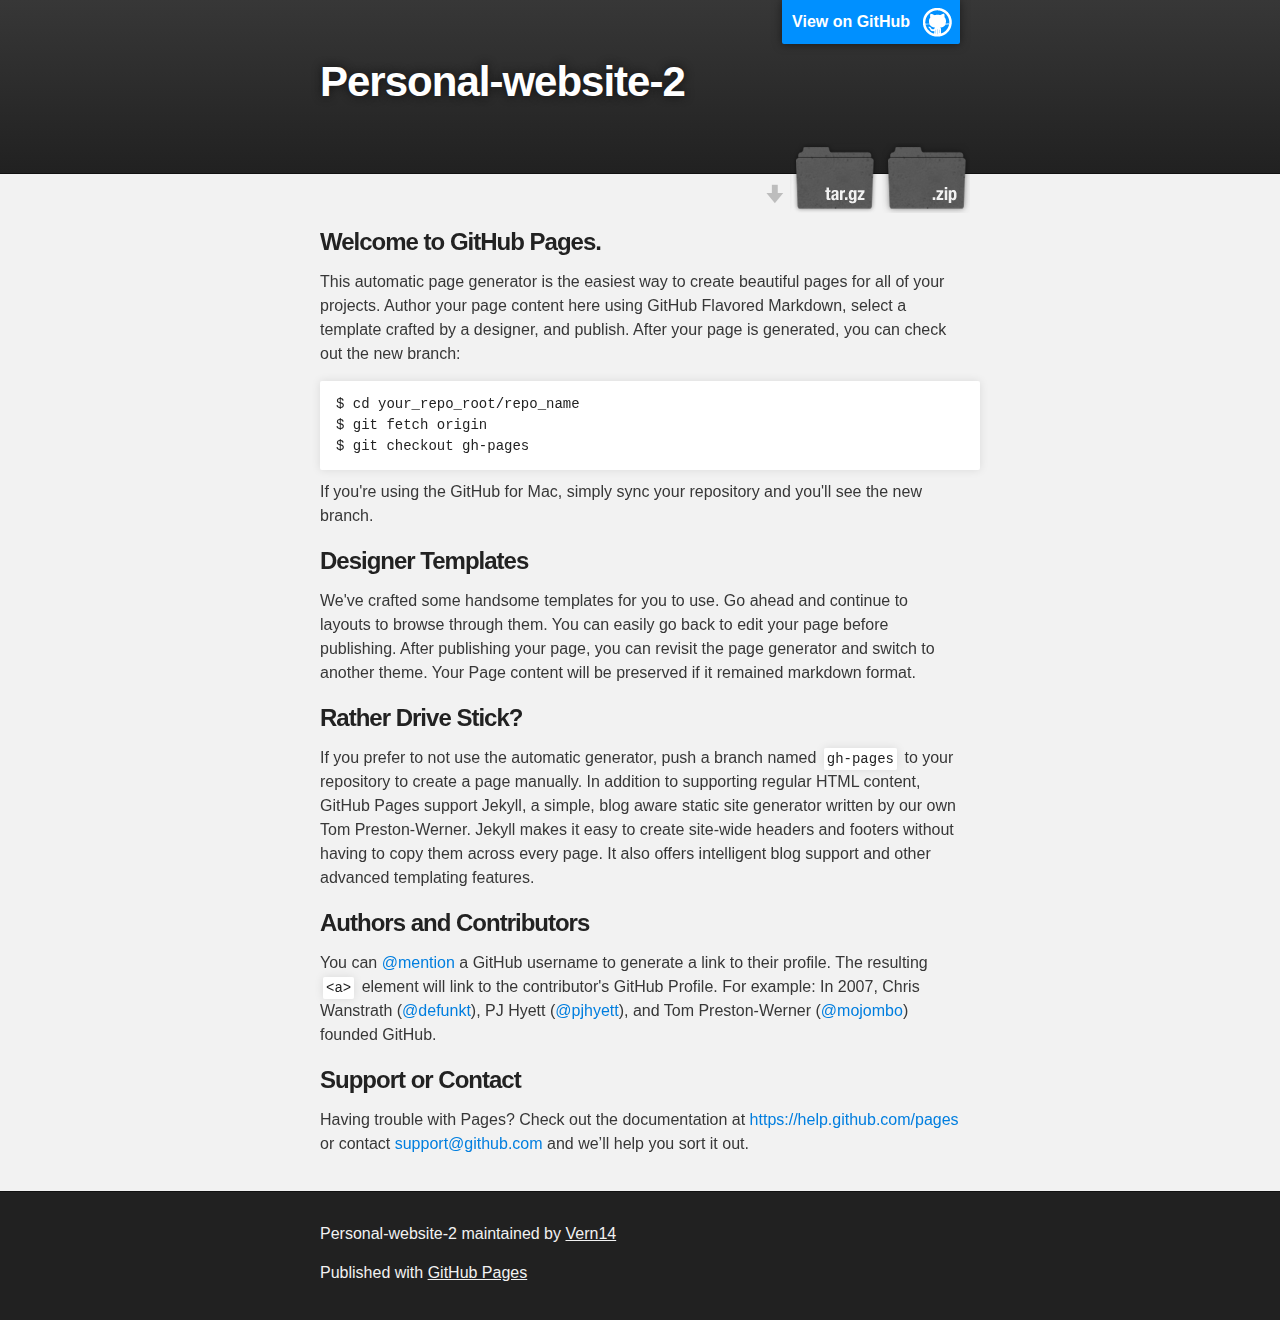
<file: index.html>
<!DOCTYPE html>
<html>

  <head>
    <meta charset='utf-8'>
    <meta http-equiv="X-UA-Compatible" content="chrome=1">
    <meta name="description" content="Personal-website-2 : ">

    <link rel="stylesheet" type="text/css" media="screen" href="stylesheets/stylesheet.css">

    <title>Personal-website-2</title>
  </head>

  <body>

    <!-- HEADER -->
    <div id="header_wrap" class="outer">
        <header class="inner">
          <a id="forkme_banner" href="https://github.com/Vern14/Personal-Website-2">View on GitHub</a>

          <h1 id="project_title">Personal-website-2</h1>
          <h2 id="project_tagline"></h2>

            <section id="downloads">
              <a class="zip_download_link" href="https://github.com/Vern14/Personal-Website-2/zipball/master">Download this project as a .zip file</a>
              <a class="tar_download_link" href="https://github.com/Vern14/Personal-Website-2/tarball/master">Download this project as a tar.gz file</a>
            </section>
        </header>
    </div>

    <!-- MAIN CONTENT -->
    <div id="main_content_wrap" class="outer">
      <section id="main_content" class="inner">
        <h3>
<a id="welcome-to-github-pages" class="anchor" href="#welcome-to-github-pages" aria-hidden="true"><span class="octicon octicon-link"></span></a>Welcome to GitHub Pages.</h3>

<p>This automatic page generator is the easiest way to create beautiful pages for all of your projects. Author your page content here using GitHub Flavored Markdown, select a template crafted by a designer, and publish. After your page is generated, you can check out the new branch:</p>

<pre><code>$ cd your_repo_root/repo_name
$ git fetch origin
$ git checkout gh-pages
</code></pre>

<p>If you're using the GitHub for Mac, simply sync your repository and you'll see the new branch.</p>

<h3>
<a id="designer-templates" class="anchor" href="#designer-templates" aria-hidden="true"><span class="octicon octicon-link"></span></a>Designer Templates</h3>

<p>We've crafted some handsome templates for you to use. Go ahead and continue to layouts to browse through them. You can easily go back to edit your page before publishing. After publishing your page, you can revisit the page generator and switch to another theme. Your Page content will be preserved if it remained markdown format.</p>

<h3>
<a id="rather-drive-stick" class="anchor" href="#rather-drive-stick" aria-hidden="true"><span class="octicon octicon-link"></span></a>Rather Drive Stick?</h3>

<p>If you prefer to not use the automatic generator, push a branch named <code>gh-pages</code> to your repository to create a page manually. In addition to supporting regular HTML content, GitHub Pages support Jekyll, a simple, blog aware static site generator written by our own Tom Preston-Werner. Jekyll makes it easy to create site-wide headers and footers without having to copy them across every page. It also offers intelligent blog support and other advanced templating features.</p>

<h3>
<a id="authors-and-contributors" class="anchor" href="#authors-and-contributors" aria-hidden="true"><span class="octicon octicon-link"></span></a>Authors and Contributors</h3>

<p>You can <a href="https://github.com/blog/821" class="user-mention">@mention</a> a GitHub username to generate a link to their profile. The resulting <code>&lt;a&gt;</code> element will link to the contributor's GitHub Profile. For example: In 2007, Chris Wanstrath (<a href="https://github.com/defunkt" class="user-mention">@defunkt</a>), PJ Hyett (<a href="https://github.com/pjhyett" class="user-mention">@pjhyett</a>), and Tom Preston-Werner (<a href="https://github.com/mojombo" class="user-mention">@mojombo</a>) founded GitHub.</p>

<h3>
<a id="support-or-contact" class="anchor" href="#support-or-contact" aria-hidden="true"><span class="octicon octicon-link"></span></a>Support or Contact</h3>

<p>Having trouble with Pages? Check out the documentation at <a href="https://help.github.com/pages">https://help.github.com/pages</a> or contact <a href="mailto:support@github.com">support@github.com</a> and we’ll help you sort it out.</p>
      </section>
    </div>

    <!-- FOOTER  -->
    <div id="footer_wrap" class="outer">
      <footer class="inner">
        <p class="copyright">Personal-website-2 maintained by <a href="https://github.com/Vern14">Vern14</a></p>
        <p>Published with <a href="http://pages.github.com">GitHub Pages</a></p>
      </footer>
    </div>

    

  </body>
</html>
</file>
<file: stylesheets/stylesheet.css>
/*******************************************************************************
Slate Theme for GitHub Pages
by Jason Costello, @jsncostello
*******************************************************************************/

@import url(pygment_trac.css);

/*******************************************************************************
MeyerWeb Reset
*******************************************************************************/

html, body, div, span, applet, object, iframe,
h1, h2, h3, h4, h5, h6, p, blockquote, pre,
a, abbr, acronym, address, big, cite, code,
del, dfn, em, img, ins, kbd, q, s, samp,
small, strike, strong, sub, sup, tt, var,
b, u, i, center,
dl, dt, dd, ol, ul, li,
fieldset, form, label, legend,
table, caption, tbody, tfoot, thead, tr, th, td,
article, aside, canvas, details, embed,
figure, figcaption, footer, header, hgroup,
menu, nav, output, ruby, section, summary,
time, mark, audio, video {
  margin: 0;
  padding: 0;
  border: 0;
  font: inherit;
  vertical-align: baseline;
}

/* HTML5 display-role reset for older browsers */
article, aside, details, figcaption, figure,
footer, header, hgroup, menu, nav, section {
  display: block;
}

ol, ul {
  list-style: none;
}

table {
  border-collapse: collapse;
  border-spacing: 0;
}

/*******************************************************************************
Theme Styles
*******************************************************************************/

body {
  box-sizing: border-box;
  color:#373737;
  background: #212121;
  font-size: 16px;
  font-family: 'Myriad Pro', Calibri, Helvetica, Arial, sans-serif;
  line-height: 1.5;
  -webkit-font-smoothing: antialiased;
}

h1, h2, h3, h4, h5, h6 {
  margin: 10px 0;
  font-weight: 700;
  color:#222222;
  font-family: 'Lucida Grande', 'Calibri', Helvetica, Arial, sans-serif;
  letter-spacing: -1px;
}

h1 {
  font-size: 36px;
  font-weight: 700;
}

h2 {
  padding-bottom: 10px;
  font-size: 32px;
  background: url('../images/bg_hr.png') repeat-x bottom;
}

h3 {
  font-size: 24px;
}

h4 {
  font-size: 21px;
}

h5 {
  font-size: 18px;
}

h6 {
  font-size: 16px;
}

p {
  margin: 10px 0 15px 0;
}

footer p {
  color: #f2f2f2;
}

a {
  text-decoration: none;
  color: #007edf;
  text-shadow: none;

  transition: color 0.5s ease;
  transition: text-shadow 0.5s ease;
  -webkit-transition: color 0.5s ease;
  -webkit-transition: text-shadow 0.5s ease;
  -moz-transition: color 0.5s ease;
  -moz-transition: text-shadow 0.5s ease;
  -o-transition: color 0.5s ease;
  -o-transition: text-shadow 0.5s ease;
  -ms-transition: color 0.5s ease;
  -ms-transition: text-shadow 0.5s ease;
}

a:hover, a:focus {text-decoration: underline;}

footer a {
  color: #F2F2F2;
  text-decoration: underline;
}

em {
  font-style: italic;
}

strong {
  font-weight: bold;
}

img {
  position: relative;
  margin: 0 auto;
  max-width: 739px;
  padding: 5px;
  margin: 10px 0 10px 0;
  border: 1px solid #ebebeb;

  box-shadow: 0 0 5px #ebebeb;
  -webkit-box-shadow: 0 0 5px #ebebeb;
  -moz-box-shadow: 0 0 5px #ebebeb;
  -o-box-shadow: 0 0 5px #ebebeb;
  -ms-box-shadow: 0 0 5px #ebebeb;
}

p img {
  display: inline;
  margin: 0;
  padding: 0;
  vertical-align: middle;
  text-align: center;
  border: none;
}

pre, code {
  width: 100%;
  color: #222;
  background-color: #fff;

  font-family: Monaco, "Bitstream Vera Sans Mono", "Lucida Console", Terminal, monospace;
  font-size: 14px;

  border-radius: 2px;
  -moz-border-radius: 2px;
  -webkit-border-radius: 2px;
}

pre {
  width: 100%;
  padding: 10px;
  box-shadow: 0 0 10px rgba(0,0,0,.1);
  overflow: auto;
}

code {
  padding: 3px;
  margin: 0 3px;
  box-shadow: 0 0 10px rgba(0,0,0,.1);
}

pre code {
  display: block;
  box-shadow: none;
}

blockquote {
  color: #666;
  margin-bottom: 20px;
  padding: 0 0 0 20px;
  border-left: 3px solid #bbb;
}


ul, ol, dl {
  margin-bottom: 15px
}

ul {
  list-style-position: inside;
  list-style: disc;
  padding-left: 20px;
}

ol {
  list-style-position: inside;
  list-style: decimal;
  padding-left: 20px;
}

dl dt {
  font-weight: bold;
}

dl dd {
  padding-left: 20px;
  font-style: italic;
}

dl p {
  padding-left: 20px;
  font-style: italic;
}

hr {
  height: 1px;
  margin-bottom: 5px;
  border: none;
  background: url('../images/bg_hr.png') repeat-x center;
}

table {
  border: 1px solid #373737;
  margin-bottom: 20px;
  text-align: left;
 }

th {
  font-family: 'Lucida Grande', 'Helvetica Neue', Helvetica, Arial, sans-serif;
  padding: 10px;
  background: #373737;
  color: #fff;
 }

td {
  padding: 10px;
  border: 1px solid #373737;
 }

form {
  background: #f2f2f2;
  padding: 20px;
}

/*******************************************************************************
Full-Width Styles
*******************************************************************************/

.outer {
  width: 100%;
}

.inner {
  position: relative;
  max-width: 640px;
  padding: 20px 10px;
  margin: 0 auto;
}

#forkme_banner {
  display: block;
  position: absolute;
  top:0;
  right: 10px;
  z-index: 10;
  padding: 10px 50px 10px 10px;
  color: #fff;
  background: url('../images/blacktocat.png') #0090ff no-repeat 95% 50%;
  font-weight: 700;
  box-shadow: 0 0 10px rgba(0,0,0,.5);
  border-bottom-left-radius: 2px;
  border-bottom-right-radius: 2px;
}

#header_wrap {
  background: #212121;
  background: -moz-linear-gradient(top, #373737, #212121);
  background: -webkit-linear-gradient(top, #373737, #212121);
  background: -ms-linear-gradient(top, #373737, #212121);
  background: -o-linear-gradient(top, #373737, #212121);
  background: linear-gradient(top, #373737, #212121);
}

#header_wrap .inner {
  padding: 50px 10px 30px 10px;
}

#project_title {
  margin: 0;
  color: #fff;
  font-size: 42px;
  font-weight: 700;
  text-shadow: #111 0px 0px 10px;
}

#project_tagline {
  color: #fff;
  font-size: 24px;
  font-weight: 300;
  background: none;
  text-shadow: #111 0px 0px 10px;
}

#downloads {
  position: absolute;
  width: 210px;
  z-index: 10;
  bottom: -40px;
  right: 0;
  height: 70px;
  background: url('../images/icon_download.png') no-repeat 0% 90%;
}

.zip_download_link {
  display: block;
  float: right;
  width: 90px;
  height:70px;
  text-indent: -5000px;
  overflow: hidden;
  background: url(../images/sprite_download.png) no-repeat bottom left;
}

.tar_download_link {
  display: block;
  float: right;
  width: 90px;
  height:70px;
  text-indent: -5000px;
  overflow: hidden;
  background: url(../images/sprite_download.png) no-repeat bottom right;
  margin-left: 10px;
}

.zip_download_link:hover {
  background: url(../images/sprite_download.png) no-repeat top left;
}

.tar_download_link:hover {
  background: url(../images/sprite_download.png) no-repeat top right;
}

#main_content_wrap {
  background: #f2f2f2;
  border-top: 1px solid #111;
  border-bottom: 1px solid #111;
}

#main_content {
  padding-top: 40px;
}

#footer_wrap {
  background: #212121;
}



/*******************************************************************************
Small Device Styles
*******************************************************************************/

@media screen and (max-width: 480px) {
  body {
    font-size:14px;
  }

  #downloads {
    display: none;
  }

  .inner {
    min-width: 320px;
    max-width: 480px;
  }

  #project_title {
  font-size: 32px;
  }

  h1 {
    font-size: 28px;
  }

  h2 {
    font-size: 24px;
  }

  h3 {
    font-size: 21px;
  }

  h4 {
    font-size: 18px;
  }

  h5 {
    font-size: 14px;
  }

  h6 {
    font-size: 12px;
  }

  code, pre {
    min-width: 320px;
    max-width: 480px;
    font-size: 11px;
  }

}
</file>
